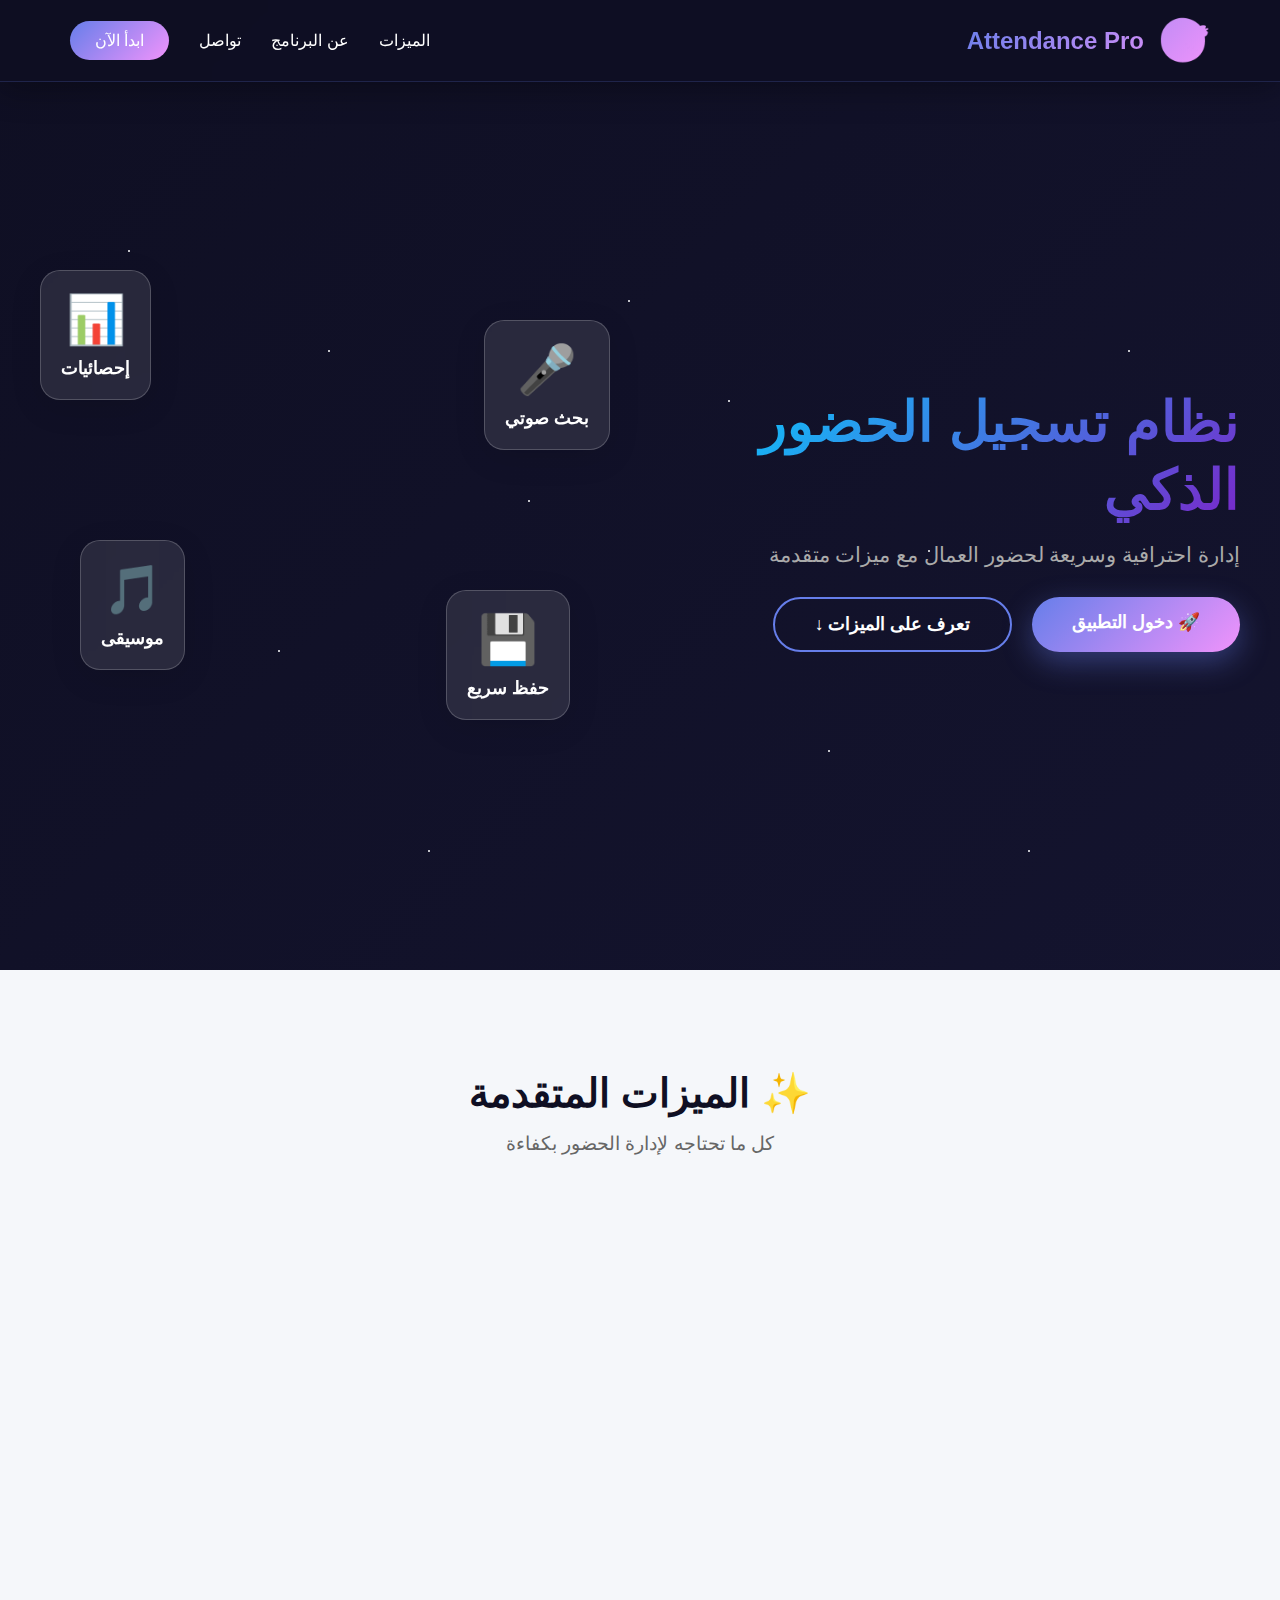
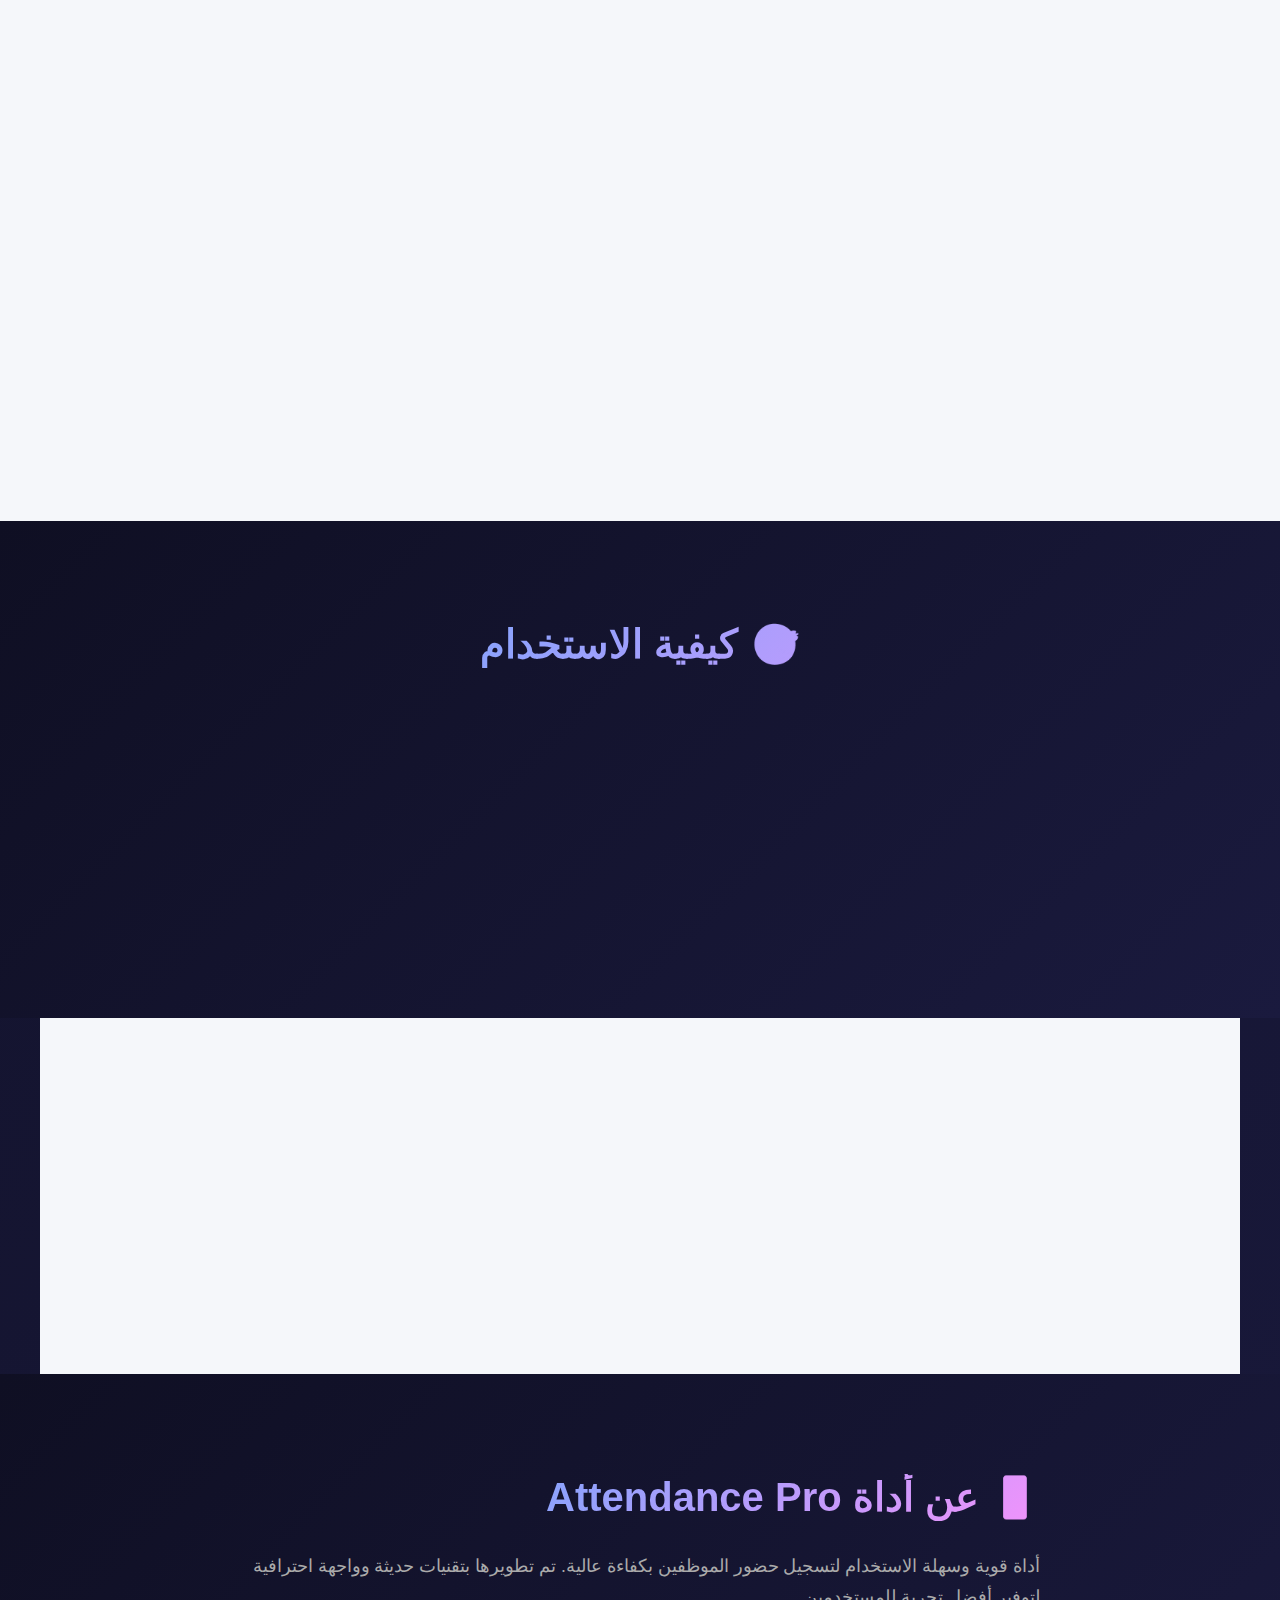
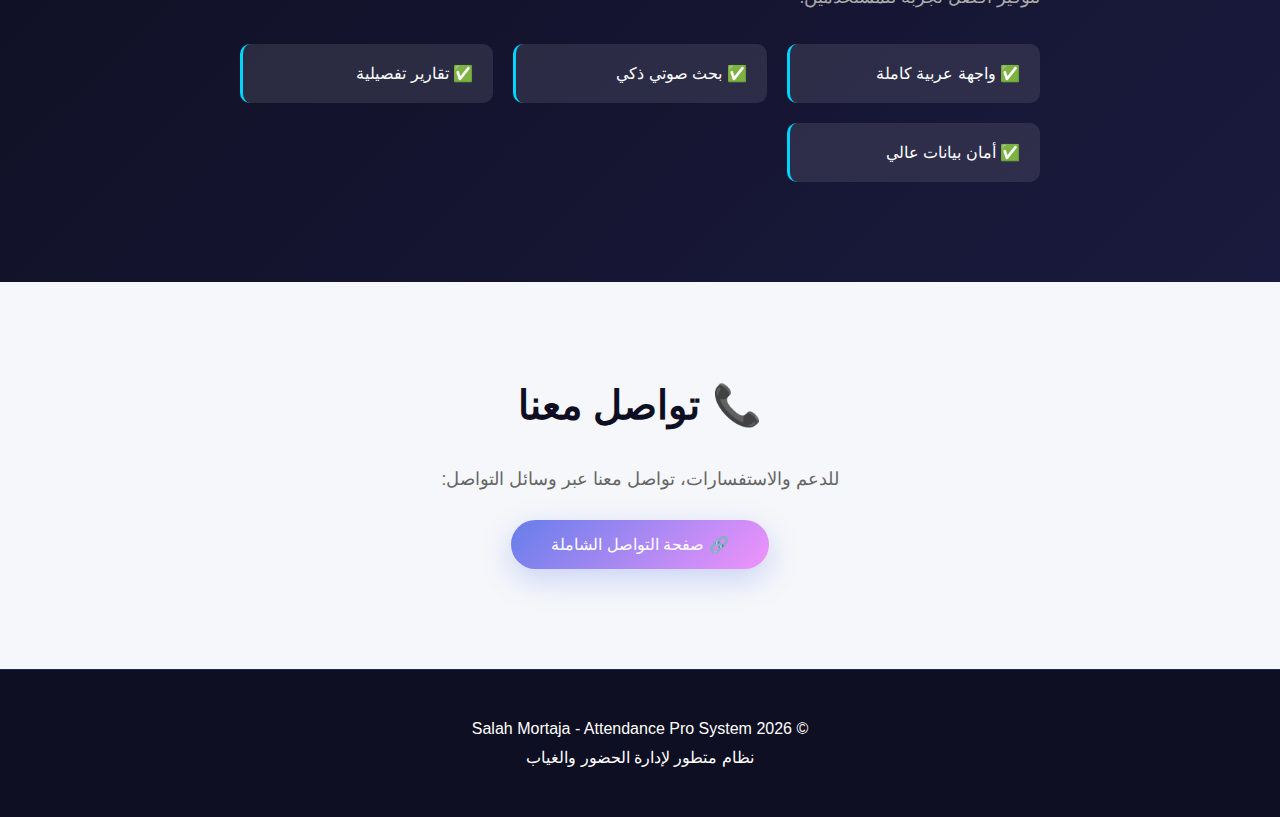
<file: landing.html>
<!DOCTYPE html>
<html dir="rtl" lang="ar">

<head>
    <meta charset="UTF-8">
    <meta name="viewport" content="width=device-width, initial-scale=1.0">
    <title>أداة تسجيل الحضور والغياب - نظام احترافي</title>
    <link rel="stylesheet" href="landing-styles.css">
</head>

<body>
    <!-- Navigation -->
    <nav class="navbar">
        <div class="nav-container">
            <div class="logo">
                <span class="logo-icon">🎯</span>
                <span class="logo-text">Attendance Pro</span>
            </div>
            <div class="nav-links">
                <a href="#features" class="nav-link">الميزات</a>
                <a href="#about" class="nav-link">عن البرنامج</a>
                <a href="#contact" class="nav-link">تواصل</a>
                <a href="index.html" class="nav-link btn-start">ابدأ الآن</a>
            </div>
        </div>
    </nav>

    <!-- Hero Section -->
    <section class="hero">
        <div class="stars"></div>
        <div class="hero-content">
            <div class="hero-text">
                <h1 class="hero-title">نظام تسجيل الحضور الذكي</h1>
                <p class="hero-subtitle">إدارة احترافية وسريعة لحضور العمال مع ميزات متقدمة</p>
                <div class="hero-buttons">
                    <a href="index.html" class="btn btn-primary">🚀 دخول التطبيق</a>
                    <button class="btn btn-secondary" onclick="scrollToFeatures()">تعرف على الميزات ↓</button>
                </div>
            </div>
            <div class="hero-graphic">
                <div class="floating-card card-1">
                    <span class="card-emoji">📊</span>
                    <span class="card-text">إحصائيات</span>
                </div>
                <div class="floating-card card-2">
                    <span class="card-emoji">🎤</span>
                    <span class="card-text">بحث صوتي</span>
                </div>
                <div class="floating-card card-3">
                    <span class="card-emoji">🎵</span>
                    <span class="card-text">موسيقى</span>
                </div>
                <div class="floating-card card-4">
                    <span class="card-emoji">💾</span>
                    <span class="card-text">حفظ سريع</span>
                </div>
            </div>
        </div>
    </section>

    <!-- Features Section -->
    <section class="features" id="features">
        <div class="features-header">
            <h2>✨ الميزات المتقدمة</h2>
            <p>كل ما تحتاجه لإدارة الحضور بكفاءة</p>
        </div>

        <div class="features-grid">
            <div class="feature-card">
                <div class="feature-icon">📁</div>
                <h3>تحميل الملفات</h3>
                <p>حمّل ملفات الإكسل مباشرة وابدأ العمل فوراً</p>
                <div class="feature-glow"></div>
            </div>

            <div class="feature-card">
                <div class="feature-icon">🎤</div>
                <h3>البحث الصوتي</h3>
                <p>ابحث عن الموظفين بالصوت في الوضع المستمر</p>
                <div class="feature-glow"></div>
            </div>

            <div class="feature-card">
                <div class="feature-icon">🎵</div>
                <h3>الموسيقى الهادئة</h3>
                <p>استمع لموسيقى تركيز هادئة أثناء العمل</p>
                <div class="feature-glow"></div>
            </div>

            <div class="feature-card">
                <div class="feature-icon">📊</div>
                <h3>إحصائيات فورية</h3>
                <p>احصل على إحصائيات مباشرة عن الحضور والغياب</p>
                <div class="feature-glow"></div>
            </div>

            <div class="feature-card">
                <div class="feature-icon">📦</div>
                <h3>اختيار متعدد</h3>
                <p>تحديد عدة موظفين وتغيير حالتهم دفعة واحدة</p>
                <div class="feature-glow"></div>
            </div>

            <div class="feature-card">
                <div class="feature-icon">⌨️</div>
                <h3>اختصارات سريعة</h3>
                <p>استخدم الاختصارات للعمل بسرعة وكفاءة</p>
                <div class="feature-glow"></div>
            </div>

            <div class="feature-card">
                <div class="feature-icon">🖨️</div>
                <h3>طباعة وتصدير</h3>
                <p>اطبع التقارير أو صدّرها إلى صيغة CSV</p>
                <div class="feature-glow"></div>
            </div>

            <div class="feature-card">
                <div class="feature-icon">↶</div>
                <h3>تراجع عن التعديلات</h3>
                <p>تراجع عن آخر التعديلات بسهولة</p>
                <div class="feature-glow"></div>
            </div>
        </div>
    </section>

    <!-- How it Works -->
    <section class="how-it-works">
        <h2>🎯 كيفية الاستخدام</h2>
        <div class="steps-container">
            <div class="step">
                <div class="step-number">1</div>
                <h3>حمّل الملف</h3>
                <p>اختر ملف الإكسل الذي يحتوي على أسماء الموظفين</p>
            </div>
            <div class="step">
                <div class="step-number">2</div>
                <h3>حدد التاريخ</h3>
                <p>اختر تاريخ اليوم لتسجيل الحضور</p>
            </div>
            <div class="step">
                <div class="step-number">3</div>
                <h3>سجّل الحضور</h3>
                <p>انقر على الموظف أو استخدم البحث الصوتي</p>
            </div>
            <div class="step">
                <div class="step-number">4</div>
                <h3>احفظ النتائج</h3>
                <p>احفظ البيانات أو صدّرها بصيغ مختلفة</p>
            </div>
        </div>
    </section>

    <!-- Stats Section -->
    <section class="stats-section">
        <div class="stat-box">
            <div class="stat-number">1000+</div>
            <div class="stat-label">مستخدم نشط</div>
        </div>
        <div class="stat-box">
            <div class="stat-number">50K+</div>
            <div class="stat-label">حضور مسجل</div>
        </div>
        <div class="stat-box">
            <div class="stat-number">99.9%</div>
            <div class="stat-label">دقة البحث</div>
        </div>
        <div class="stat-box">
            <div class="stat-number">24/7</div>
            <div class="stat-label">متاح دائماً</div>
        </div>
    </section>

    <!-- About Section -->
    <section class="about" id="about">
        <div class="about-content">
            <h2>📱 عن أداة Attendance Pro</h2>
            <p>
                أداة قوية وسهلة الاستخدام لتسجيل حضور الموظفين بكفاءة عالية. تم تطويرها بتقنيات حديثة وواجهة احترافية
                لتوفير أفضل تجربة للمستخدمين.
            </p>
            <div class="about-features">
                <div class="about-item">✅ واجهة عربية كاملة</div>
                <div class="about-item">✅ بحث صوتي ذكي</div>
                <div class="about-item">✅ تقارير تفصيلية</div>
                <div class="about-item">✅ أمان بيانات عالي</div>
            </div>
        </div>
    </section>

    <!-- Contact Section -->
    <section class="contact" id="contact">
        <h2>📞 تواصل معنا</h2>
        <div class="contact-info">
            <p>للدعم والاستفسارات، تواصل معنا عبر وسائل التواصل:</p>
            <div class="contact-links">
                <a href="https://linktr.ee/salah.mort" target="_blank" class="contact-btn">
                    🔗 صفحة التواصل الشاملة
                </a>
            </div>
        </div>
    </section>

    <!-- Footer -->
    <footer class="footer">
        <div class="footer-content">
            <p>&copy; 2026 Salah Mortaja - Attendance Pro System</p>
            <p>نظام متطور لإدارة الحضور والغياب</p>
        </div>
    </footer>

    <script src="landing-script.js"></script>
</body>

</html>
</file>
<file: landing-styles.css>
* {
    margin: 0;
    padding: 0;
    box-sizing: border-box;
}

:root {
    --primary: #667eea;
    --primary-dark: #764ba2;
    --secondary: #f093fb;
    --accent: #4facfe;
    --success: #00d4ff;
    --warning: #ffd700;
    --danger: #ff6b9d;
    --dark: #0f0f23;
    --light: #f5f7fa;
}

html {
    scroll-behavior: smooth;
}

body {
    font-family: 'Segoe UI', Tahoma, Geneva, Verdana, sans-serif;
    background: linear-gradient(135deg, var(--dark) 0%, #1a1a3e 100%);
    color: #333;
    overflow-x: hidden;
}

/* Navbar */
.navbar {
    position: fixed;
    top: 0;
    width: 100%;
    background: rgba(15, 15, 35, 0.95);
    backdrop-filter: blur(10px);
    z-index: 1000;
    border-bottom: 1px solid rgba(102, 126, 234, 0.2);
    box-shadow: 0 8px 32px rgba(0, 0, 0, 0.3);
}

.nav-container {
    max-width: 1200px;
    margin: 0 auto;
    padding: 15px 30px;
    display: flex;
    justify-content: space-between;
    align-items: center;
}

.logo {
    display: flex;
    align-items: center;
    gap: 12px;
    font-size: 1.5em;
    font-weight: bold;
    background: linear-gradient(135deg, var(--primary), var(--secondary));
    -webkit-background-clip: text;
    -webkit-text-fill-color: transparent;
    background-clip: text;
}

.logo-icon {
    font-size: 1.8em;
}

.nav-links {
    display: flex;
    gap: 30px;
    align-items: center;
}

.nav-link {
    color: #fff;
    text-decoration: none;
    transition: all 0.3s;
    position: relative;
}

.nav-link::after {
    content: '';
    position: absolute;
    width: 0;
    height: 2px;
    bottom: -5px;
    left: 0;
    background: linear-gradient(90deg, var(--primary), var(--secondary));
    transition: width 0.3s;
}

.nav-link:hover::after {
    width: 100%;
}

.btn-start {
    background: linear-gradient(135deg, var(--primary), var(--secondary));
    padding: 10px 25px;
    border-radius: 50px;
    color: white !important;
}

.btn-start::after {
    display: none;
}

/* Hero Section */
.hero {
    margin-top: 70px;
    min-height: 100vh;
    display: flex;
    align-items: center;
    justify-content: center;
    position: relative;
    overflow: hidden;
    padding: 40px 20px;
}

.stars {
    position: absolute;
    width: 100%;
    height: 100%;
    top: 0;
    left: 0;
}

.stars::before {
    content: '';
    position: absolute;
    width: 2px;
    height: 2px;
    background: white;
    border-radius: 50%;
    top: 20%;
    left: 10%;
    box-shadow: 
        200px 100px #fff,
        400px 250px #fff,
        150px 400px #fff,
        600px 150px #fff,
        800px 300px #fff,
        1000px 100px #fff,
        300px 600px #fff,
        700px 500px #fff,
        900px 600px #fff,
        500px 50px #fff;
    animation: twinkle 3s infinite;
}

@keyframes twinkle {
    0%, 100% { opacity: 0.3; }
    50% { opacity: 1; }
}

.hero-content {
    max-width: 1200px;
    display: grid;
    grid-template-columns: 1fr 1fr;
    gap: 60px;
    align-items: center;
    z-index: 1;
}

.hero-text h1 {
    font-size: 3.5em;
    background: linear-gradient(135deg, #00d4ff, #7928ca);
    -webkit-background-clip: text;
    -webkit-text-fill-color: transparent;
    background-clip: text;
    margin-bottom: 20px;
    line-height: 1.2;
    animation: slideInLeft 0.8s ease-out;
}

.hero-subtitle {
    font-size: 1.3em;
    color: #aaa;
    margin-bottom: 30px;
    animation: slideInLeft 0.8s ease-out 0.2s both;
}

.hero-buttons {
    display: flex;
    gap: 20px;
    flex-wrap: wrap;
    animation: slideInLeft 0.8s ease-out 0.4s both;
}

.btn {
    padding: 15px 40px;
    border-radius: 50px;
    border: none;
    font-size: 1.1em;
    font-weight: bold;
    cursor: pointer;
    transition: all 0.3s;
    text-decoration: none;
    display: inline-block;
}

.btn-primary {
    background: linear-gradient(135deg, var(--primary), var(--secondary));
    color: white;
    box-shadow: 0 10px 30px rgba(102, 126, 234, 0.4);
}

.btn-primary:hover {
    transform: translateY(-3px);
    box-shadow: 0 15px 40px rgba(102, 126, 234, 0.6);
}

.btn-secondary {
    background: transparent;
    color: white;
    border: 2px solid var(--primary);
    transition: all 0.3s;
}

.btn-secondary:hover {
    background: var(--primary);
    transform: translateY(-3px);
}

@keyframes slideInLeft {
    from {
        opacity: 0;
        transform: translateX(-50px);
    }
    to {
        opacity: 1;
        transform: translateX(0);
    }
}

/* Floating Cards */
.hero-graphic {
    position: relative;
    height: 500px;
}

.floating-card {
    position: absolute;
    background: rgba(255, 255, 255, 0.1);
    backdrop-filter: blur(10px);
    border: 1px solid rgba(255, 255, 255, 0.2);
    border-radius: 20px;
    padding: 20px;
    display: flex;
    flex-direction: column;
    align-items: center;
    gap: 10px;
    color: white;
    font-weight: bold;
    box-shadow: 0 8px 32px rgba(0, 0, 0, 0.1);
}

.card-emoji {
    font-size: 3em;
}

.card-text {
    font-size: 1.1em;
}

.card-1 {
    top: 0;
    left: 0;
    animation: float 6s ease-in-out infinite;
}

.card-2 {
    top: 50px;
    right: 0;
    animation: float 5s ease-in-out infinite 0.5s;
}

.card-3 {
    bottom: 100px;
    left: 40px;
    animation: float 7s ease-in-out infinite 1s;
}

.card-4 {
    bottom: 50px;
    right: 40px;
    animation: float 5.5s ease-in-out infinite 0.3s;
}

@keyframes float {
    0%, 100% { transform: translateY(0px); }
    50% { transform: translateY(-30px); }
}

/* Features Section */
.features {
    padding: 100px 20px;
    background: var(--light);
    position: relative;
}

.features-header {
    text-align: center;
    margin-bottom: 80px;
}

.features-header h2 {
    font-size: 2.5em;
    color: var(--dark);
    margin-bottom: 15px;
}

.features-header p {
    font-size: 1.2em;
    color: #666;
}

.features-grid {
    display: grid;
    grid-template-columns: repeat(auto-fit, minmax(280px, 1fr));
    gap: 30px;
    max-width: 1200px;
    margin: 0 auto;
}

.feature-card {
    background: white;
    padding: 40px 30px;
    border-radius: 20px;
    text-align: center;
    position: relative;
    overflow: hidden;
    transition: all 0.4s;
    cursor: pointer;
    border: 1px solid transparent;
    transform: translateY(0);
}

.feature-card::before {
    content: '';
    position: absolute;
    top: -50%;
    left: -50%;
    width: 200%;
    height: 200%;
    background: linear-gradient(45deg, transparent, rgba(255, 255, 255, 0.3), transparent);
    transform: rotate(45deg);
    animation: shine 3s infinite;
}

@keyframes shine {
    0% { transform: translateX(-100%) translateY(-100%) rotate(45deg); }
    100% { transform: translateX(100%) translateY(100%) rotate(45deg); }
}

.feature-card:hover {
    transform: translateY(-15px);
    border-color: var(--primary);
    box-shadow: 0 20px 50px rgba(102, 126, 234, 0.2);
}

.feature-icon {
    font-size: 3.5em;
    margin-bottom: 20px;
    display: block;
    animation: bounce 2s infinite;
}

.feature-card:hover .feature-icon {
    animation: bounce 1s infinite;
}

@keyframes bounce {
    0%, 100% { transform: translateY(0); }
    50% { transform: translateY(-10px); }
}

.feature-card h3 {
    font-size: 1.5em;
    margin-bottom: 12px;
    color: var(--dark);
}

.feature-card p {
    color: #666;
    line-height: 1.6;
}

/* How it Works */
.how-it-works {
    padding: 100px 20px;
    background: linear-gradient(135deg, var(--dark), #1a1a3e);
    color: white;
}

.how-it-works h2 {
    text-align: center;
    font-size: 2.5em;
    margin-bottom: 60px;
    background: linear-gradient(135deg, var(--accent), var(--secondary));
    -webkit-background-clip: text;
    -webkit-text-fill-color: transparent;
    background-clip: text;
}

.steps-container {
    display: grid;
    grid-template-columns: repeat(auto-fit, minmax(250px, 1fr));
    gap: 40px;
    max-width: 1200px;
    margin: 0 auto;
}

.step {
    text-align: center;
    position: relative;
}

.step-number {
    width: 80px;
    height: 80px;
    background: linear-gradient(135deg, var(--primary), var(--secondary));
    border-radius: 50%;
    display: flex;
    align-items: center;
    justify-content: center;
    font-size: 2em;
    font-weight: bold;
    margin: 0 auto 20px;
    box-shadow: 0 10px 30px rgba(102, 126, 234, 0.4);
}

.step h3 {
    font-size: 1.5em;
    margin-bottom: 10px;
}

.step p {
    color: #aaa;
    line-height: 1.6;
}

/* Stats Section */
.stats-section {
    padding: 100px 20px;
    background: var(--light);
    display: grid;
    grid-template-columns: repeat(auto-fit, minmax(200px, 1fr));
    gap: 30px;
    max-width: 1200px;
    margin: 0 auto;
}

.stat-box {
    background: white;
    padding: 40px;
    border-radius: 20px;
    text-align: center;
    border-left: 4px solid var(--primary);
    transition: all 0.3s;
    box-shadow: 0 5px 15px rgba(0, 0, 0, 0.1);
}

.stat-box:hover {
    transform: translateY(-10px);
    box-shadow: 0 15px 35px rgba(102, 126, 234, 0.2);
}

.stat-number {
    font-size: 2.5em;
    font-weight: bold;
    color: var(--primary);
    margin-bottom: 10px;
}

.stat-label {
    color: #666;
    font-size: 1.1em;
}

/* About Section */
.about {
    padding: 100px 20px;
    background: linear-gradient(135deg, var(--dark), #1a1a3e);
    color: white;
}

.about-content {
    max-width: 800px;
    margin: 0 auto;
}

.about-content h2 {
    font-size: 2.5em;
    margin-bottom: 30px;
    background: linear-gradient(135deg, var(--accent), var(--secondary));
    -webkit-background-clip: text;
    -webkit-text-fill-color: transparent;
    background-clip: text;
}

.about-content p {
    font-size: 1.1em;
    line-height: 1.8;
    color: #aaa;
    margin-bottom: 30px;
}

.about-features {
    display: grid;
    grid-template-columns: repeat(auto-fit, minmax(200px, 1fr));
    gap: 20px;
}

.about-item {
    background: rgba(255, 255, 255, 0.1);
    padding: 20px;
    border-radius: 10px;
    border-left: 3px solid var(--success);
    transition: all 0.3s;
}

.about-item:hover {
    background: rgba(255, 255, 255, 0.15);
    transform: translateX(10px);
}

/* Contact Section */
.contact {
    padding: 100px 20px;
    background: var(--light);
    text-align: center;
}

.contact h2 {
    font-size: 2.5em;
    color: var(--dark);
    margin-bottom: 40px;
}

.contact-info p {
    font-size: 1.1em;
    color: #666;
    margin-bottom: 30px;
}

.contact-links {
    display: flex;
    justify-content: center;
    gap: 20px;
    flex-wrap: wrap;
}

.contact-btn {
    padding: 15px 40px;
    background: linear-gradient(135deg, var(--primary), var(--secondary));
    color: white;
    border-radius: 50px;
    text-decoration: none;
    transition: all 0.3s;
    box-shadow: 0 10px 30px rgba(102, 126, 234, 0.3);
}

.contact-btn:hover {
    transform: translateY(-3px);
    box-shadow: 0 15px 40px rgba(102, 126, 234, 0.5);
}

/* Footer */
.footer {
    background: var(--dark);
    color: white;
    padding: 40px 20px;
    text-align: center;
    border-top: 1px solid rgba(102, 126, 234, 0.2);
}

.footer-content p {
    margin: 10px 0;
}

/* Responsive */
@media (max-width: 768px) {
    .hero-content {
        grid-template-columns: 1fr;
    }

    .hero-text h1 {
        font-size: 2.5em;
    }

    .hero-text .hero-subtitle {
        font-size: 1.1em;
    }

    .hero-graphic {
        display: none;
    }

    .nav-links {
        gap: 15px;
    }

    .features-header h2 {
        font-size: 2em;
    }

    .how-it-works h2 {
        font-size: 2em;
    }

    .about-content h2 {
        font-size: 2em;
    }
}
</file>
